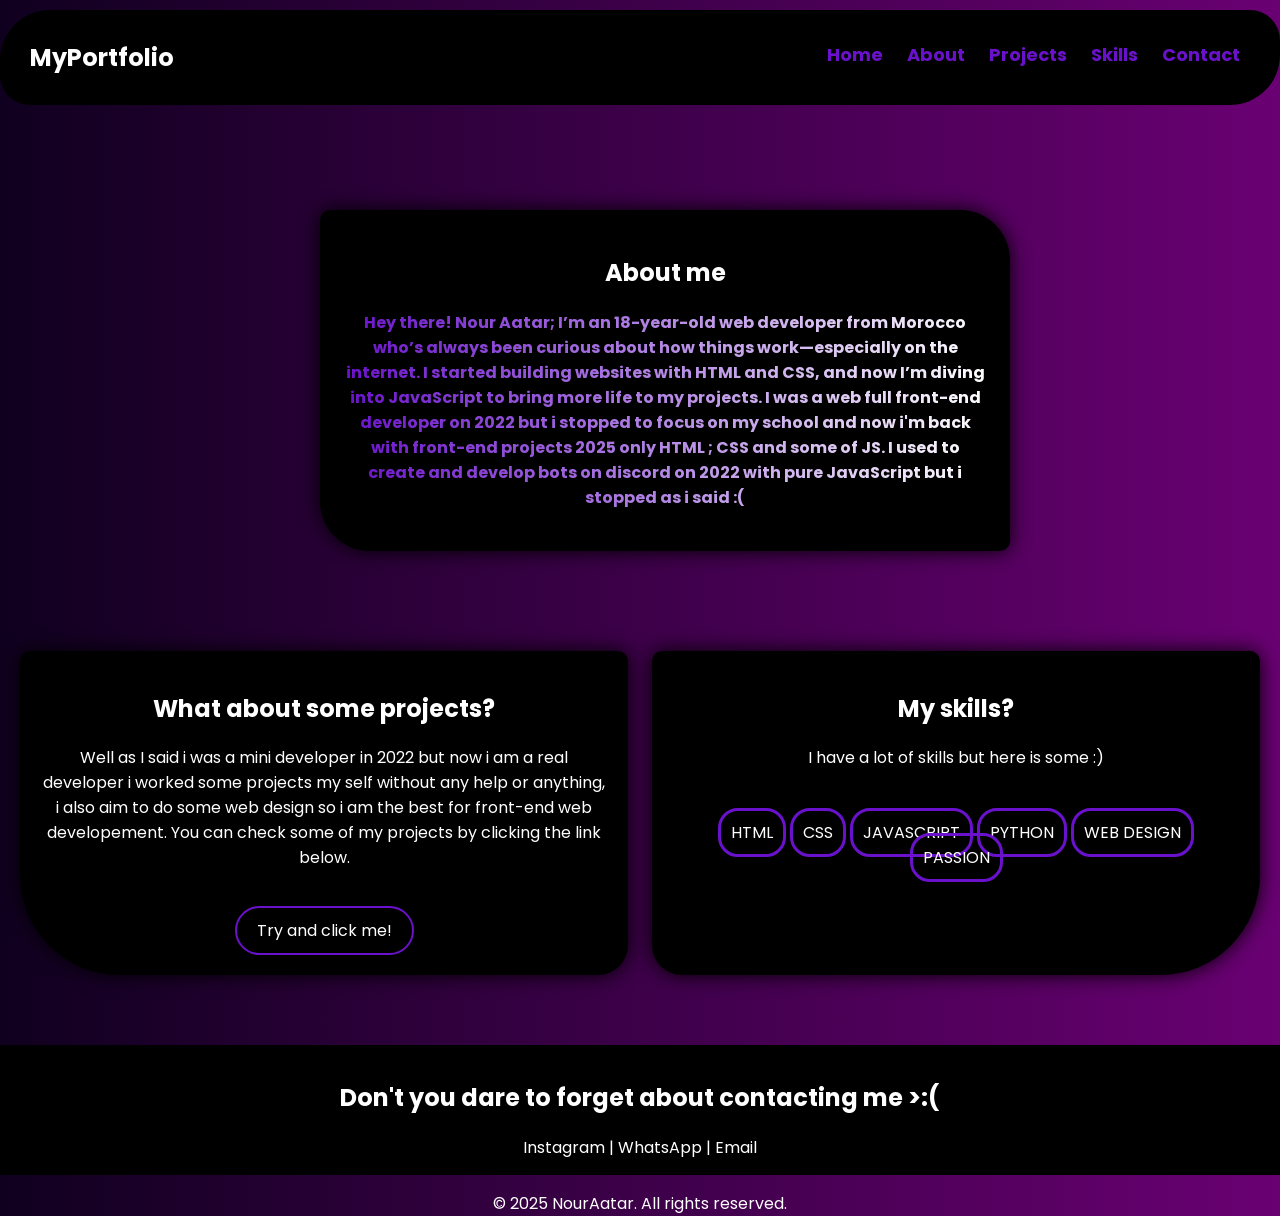
<file: index.html>
<!DOCTYPE html>
<html lang="en">
<head>
    <meta charset="UTF-8">
    <meta name="viewport" content="width=device-width, initial-scale=1.0">
    <title>Nour Aatar</title>
    <link rel="stylesheet" href="https://xvalley911.github.io/portfolio/style.css">
    <link href="https://fonts.googleapis.com/css2?family=Poppins:wght@400;600&display=swap" rel="stylesheet">
    <link rel="icon" href="https://raw.githubusercontent.com/xvalley911/portfolio/refs/heads/main/logo.png">

    
</head>
<body class="top">
    <header>
        <div class="nav">
            <h2 style="padding-left: 20px;">MyPortfolio</h2>
            <ul style="padding-right: 30px;" class="nav-ul">
                <li class="nav-li home"><a class="anav" href="#top">Home</a></li>
                <li class="nav-li"><a class="anav" href="#aboutme">About</a></li>
                <li class="nav-li"><a class="anav" href="#projects">Projects</a></li>
                <li class="nav-li"><a class="anav" href="#skills">Skills</a></li>
                <li class="nav-li contact"><a class="anav" href="#contact">Contact</a></li>
            </ul>
        </div>
    </header>
    <main>
        <div id="aboutme"><br></div>
        <section id="about">
            <h2>About me</h2>
            <p class="glow-text">Hey there! Nour Aatar; I’m an 18-year-old web developer from Morocco who’s always been curious about how things work—especially on the internet. I started building websites with HTML and CSS, and now I’m diving into JavaScript to bring more life to my projects. I was a web full front-end developer on 2022 but i stopped to focus on my school and now i'm back with front-end projects 2025 only HTML ; CSS and some of JS. I used to create and develop bots on discord on 2022 with pure JavaScript but i stopped as i said :(</p>
        </section>
    <div id="two">
        <section id="projects">
            <h2>What about some projects?</h2>
            <p>Well as I said i was a mini developer in 2022 but now i am a real developer i worked some projects my self without any help or anything, i also aim to do some web design so i am the best for front-end web developement. You can check some of my projects by clicking the link below.</p>
            <a href="">Try and click me!</a>
        </section>
        <section id="skills">
            <div class="skls">
            <h2>My skills?</h2>
            <p>I have a lot of skills but here is some :) </p>
            <br>
            <br>
            <br>
            <p class="skill">HTML</p>
            <p class="skill">CSS</p>
            <p class="skill">JAVASCRIPT</p>
            <p class="skill">PYTHON</p>
            <p class="skill">WEB DESIGN</p>
            <p class="skill">PASSION</p>
            </div>
        </section>
    </div>
    </main>
    <footer>
        <section id="contact">
            <h2>Don't you dare to forget about contacting me >:(</h2>
             <a target="_blank" href="https://www.instagram.com/xeq_valley">Instagram</a>
            |
            <a target="_blank" href="https://wa.me/212773212423/?l=fr&text=Hello,%20I%20would%20like%20to%20know%20some%20details%20about%20your%20methode%20of%20creating%20websites.">WhatsApp</a>
            |
            <a target="_blank" href="mailto:tashfinenour222@gmail.com">Email</a>
        </section>
    </footer>
    <div class="lekher">
    <p align="center">© 2025 NourAatar. All rights reserved.</p>
    <a class="back" href="#top">&#8593;</a>
    </div>
</body> 
</html>
</file>
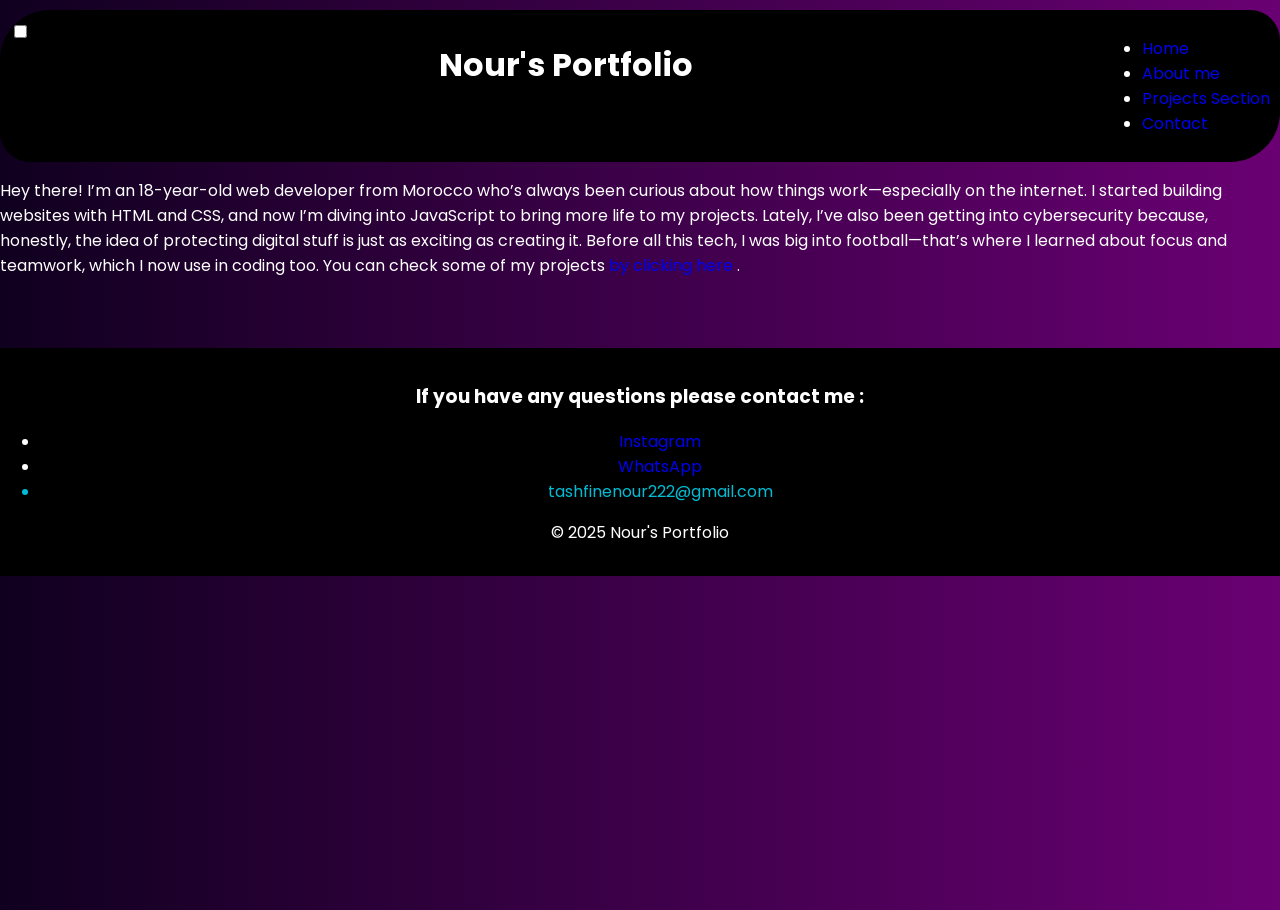
<file: about.html>
<!DOCTYPE html>
<html lang="en">
<head>
    <meta charset="UTF-8">
    <meta name="viewport" content="width=device-width, initial-scale=1.0">
    <title>About me</title>
    <link rel="stylesheet" href="https://xvalley911.github.io/portfolio/style.css">
    <link href="https://fonts.googleapis.com/css2?family=Poppins:wght@400;700&display=swap" rel="stylesheet">
</head>
<body>
    <header>
        <div class="nav">
            <label class="switch" aria-label="Toggle light/dark theme">
              <input type="checkbox" id="theme-toggle">
              <span class="slider"></span>
            </label>
            <h1 class="h11">Nour's Portfolio</h1>
            <ul class="un-nav">
                <li><a class="li-nav" href="https://xvalley911.github.io/portfolio/index.html">Home</a></li>
                <li><a class="li-nav" href="https://xvalley911.github.io/portfolio/about.html">About me</a></li>
                <li><a class="li-nav" href="https://xvalley911.github.io/portfolio/projects.html">Projects Section</a></li>
                <li><a class="li-nav" href="https://xvalley911.github.io/portfolio/contact.html">Contact</a></li>
            </ul>
        </div>
    </header>
    <script>
      const toggleInput = document.getElementById("theme-toggle");
      const currentTheme = localStorage.getItem("theme");

      // If user previously selected a theme, apply it
      if (currentTheme === "light") {
        document.body.classList.add("light");
        toggleInput.checked = true;
      } else if (currentTheme === "dark") {
        document.body.classList.remove("light");
        toggleInput.checked = false;
      } else {
        // No saved preference: default to dark (your design). Optionally detect system preference here.
        document.body.classList.remove("light");
        toggleInput.checked = false;
      }

      toggleInput.addEventListener("change", () => {
        if (toggleInput.checked) {
          document.body.classList.add("light");
          localStorage.setItem("theme", "light");
        } else {
          document.body.classList.remove("light");
          localStorage.setItem("theme", "dark");
        }
      });
    </script>
    <main>
        <p>Hey there! I’m an 18-year-old web developer from Morocco who’s always been curious about how things work—especially 
            on the internet. I started building websites with HTML and CSS, and now I’m diving into JavaScript to bring more life 
            to my projects. Lately, I’ve also been getting into cybersecurity because, honestly, the idea of protecting digital 
            stuff is just as exciting as creating it. Before all this tech, I was big into football—that’s where I learned about 
            focus and teamwork, which I now use in coding too. You can check some of my projects <a href="projects.html">by clicking here</a> .</p>
    </main>
    <footer>
        <h3 align="center">If you have any questions please contact me :</h1>
        <div class="contact">
            <ul class="un-cn">
                <li><a target="_blank" href="https://www.instagram.com/vtk._.boiiii">Instagram</a></li>
                <li><a target="_blank" href="https://wa.me/212773212423/?l=fr&text=Bonjour,
                    %20Je%20veux%20un%20siteweb%20et%20des%20info%20sur%20la%20methode%20de%20votre%20travail.">WhatsApp</a></li>
                <li style="color: #00bcd4;">tashfinenour222@gmail.com</li>
            </ul>
        </div>
        <p align="center">© 2025 Nour's Portfolio</p>
    </footer>
</body>

</html>
</file>
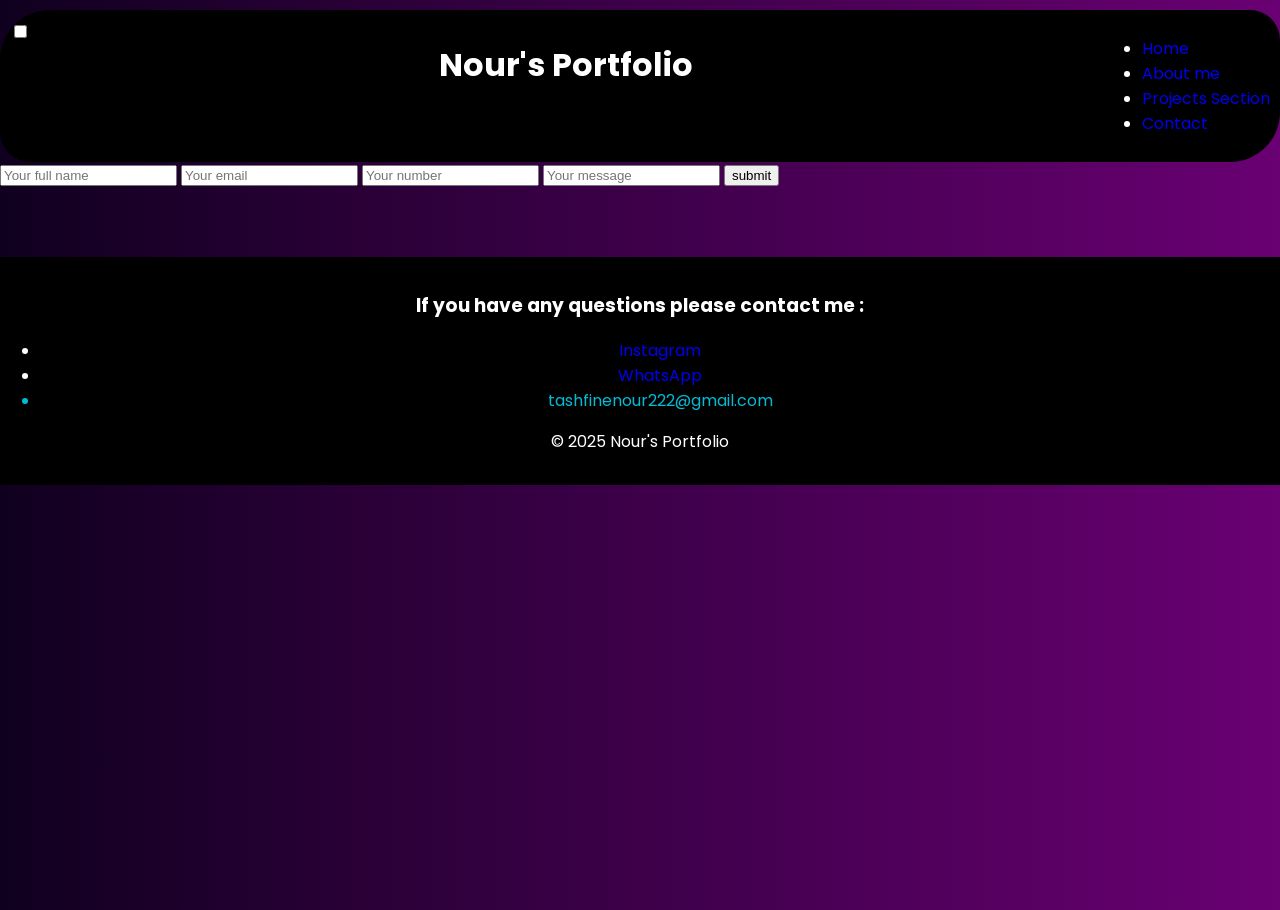
<file: contact.html>
<!DOCTYPE html>
<html lang="en">
<head>
    <meta charset="UTF-8">
    <meta name="viewport" content="width=device-width, initial-scale=1.0">
    <title>Contact</title>
    <link rel="stylesheet" href="https://xvalley911.github.io/portfolio/style.css">
    <link href="https://fonts.googleapis.com/css2?family=Poppins:wght@400;700&display=swap" rel="stylesheet">
</head>
<body>
    <header>
        <div class="nav">
            <label class="switch" aria-label="Toggle light/dark theme">
              <input type="checkbox" id="theme-toggle">
              <span class="slider"></span>
            </label>
            <h1 class="h11">Nour's Portfolio</h1>
            <ul class="un-nav">
                <li><a class="li-nav" href="https://xvalley911.github.io/portfolio/index.html">Home</a></li>
                <li><a class="li-nav" href="https://xvalley911.github.io/portfolio/about.html">About me</a></li>
                <li><a class="li-nav" href="https://xvalley911.github.io/portfolio/projects.html">Projects Section</a></li>
                <li><a class="li-nav" href="https://xvalley911.github.io/portfolio/contact.html">Contact</a></li>
            </ul>
        </div>
    </header>
    <script>
      const toggleInput = document.getElementById("theme-toggle");
      const currentTheme = localStorage.getItem("theme");

      // If user previously selected a theme, apply it
      if (currentTheme === "light") {
        document.body.classList.add("light");
        toggleInput.checked = true;
      } else if (currentTheme === "dark") {
        document.body.classList.remove("light");
        toggleInput.checked = false;
      } else {
        // No saved preference: default to dark (your design). Optionally detect system preference here.
        document.body.classList.remove("light");
        toggleInput.checked = false;
      }

      toggleInput.addEventListener("change", () => {
        if (toggleInput.checked) {
          document.body.classList.add("light");
          localStorage.setItem("theme", "light");
        } else {
          document.body.classList.remove("light");
          localStorage.setItem("theme", "dark");
        }
      });
    </script>
    <main>
        <input type="text" placeholder="Your full name">
        <input type="email" placeholder="Your email">
        <input type="number" placeholder="Your number">
        <input type="text" placeholder="Your message">
        <input type="submit" value="submit">
    </main>
    <footer>
        <h3 align="center">If you have any questions please contact me :</h1>
        <div class="contact">
            <ul class="un-cn">
                <li><a target="_blank" href="https://www.instagram.com/vtk._.boiiii">Instagram</a></li>
                <li><a target="_blank" href="https://wa.me/212773212423/?l=fr&text=Bonjour,
                    %20Je%20veux%20un%20siteweb%20et%20des%20info%20sur%20la%20methode%20de%20votre%20travail.">WhatsApp</a></li>
                <li style="color: #00bcd4;">tashfinenour222@gmail.com</li>
            </ul>
        </div>
        <p align="center">© 2025 Nour's Portfolio</p>
    </footer>
</body>

</html>
</file>
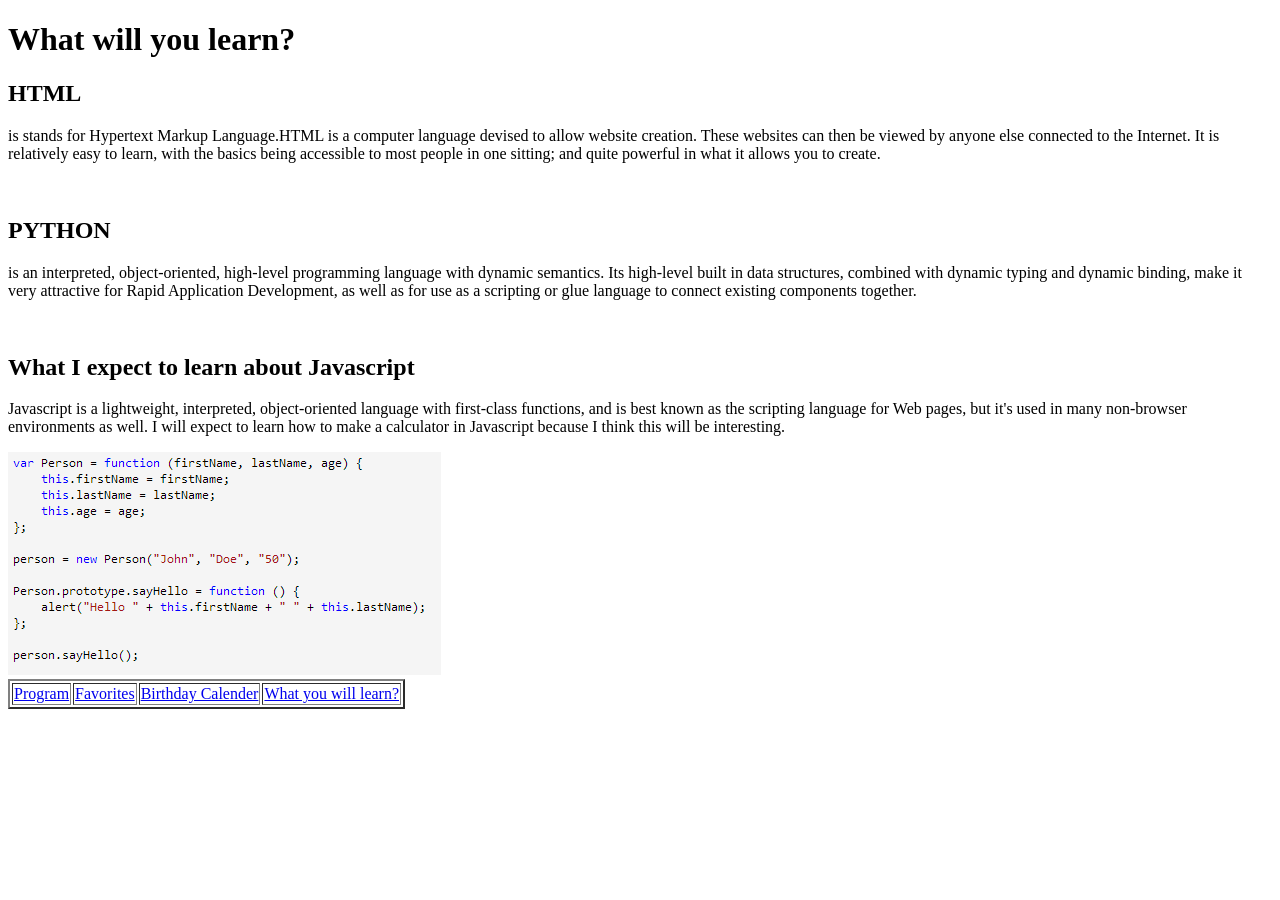
<file: learn.html>
<!DOCTYPE html>
<html lang="en">
<head>
    <meta charset="UTF-8">
    <meta name="viewport" content="width=device-width, initial-scale=1.0">
    <title>What will you learn?</title>
</head>
<body>
    <header><h1>What will you learn?</h1></header>
    <main>
        <h2>HTML</h2>
        <p>is stands for Hypertext Markup Language.HTML is a computer language devised to allow website creation. These websites can then be viewed by anyone else connected to the Internet. It is relatively easy to learn, with the basics being accessible to most people in one sitting; and quite powerful in what it allows you to create.</p>
        <br>
        <h2>PYTHON</h2>
        <p>is an interpreted, object-oriented, high-level programming language with dynamic semantics. Its high-level built in data structures, combined with dynamic typing and dynamic binding, make it very attractive for Rapid Application Development, as well as for use as a scripting or glue language to connect existing components together.</p>
        <br>
        <h2>What I expect to learn about Javascript</h2>
        <p>Javascript is a lightweight, interpreted, object-oriented language with first-class functions, and is best known as the scripting language for Web pages, but it's used in many non-browser environments as well. I will expect to learn how to make a calculator in Javascript because I think this will be interesting.</p>
        <img src="js.png" alt="code Javascript">
    </main>
    <footer>
        <table style="color: yellow;" border="2">
            <tr>
                <td><a href="#">Program</a></td>
                <td><a href="#">Favorites</a></td>
                <td><a href="#">Birthday Calender</a></td>
                <td><a href="#">What you will learn?</a></td>
            </tr>
        </table>
    </footer>
</body>
</html>
</file>
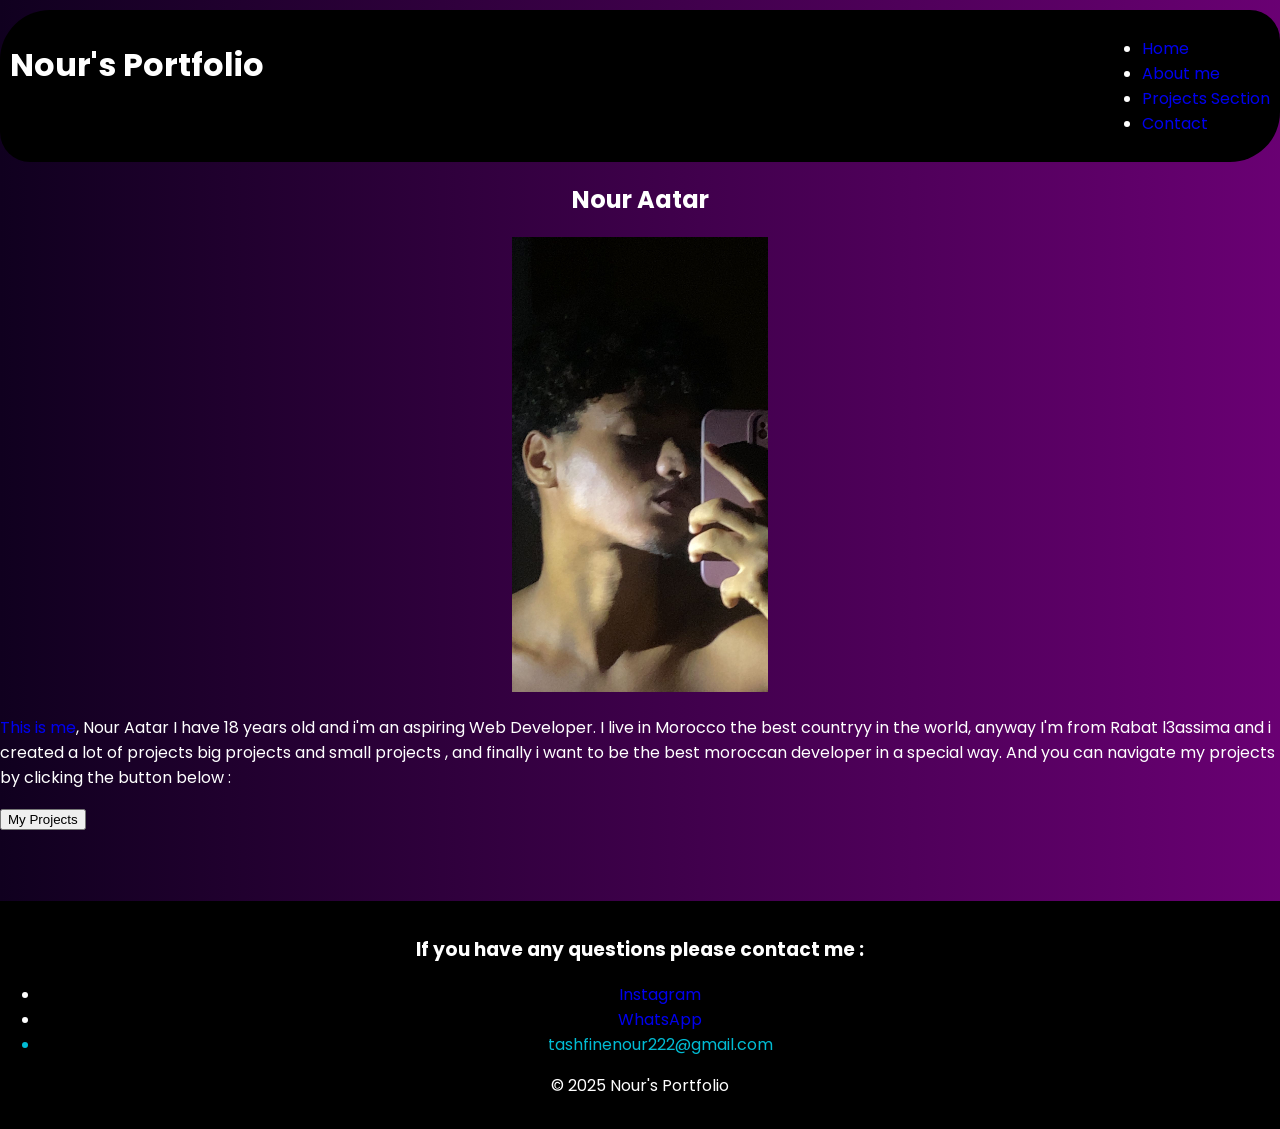
<file: main.html>
<!DOCTYPE html>
<html lang="en">
<head>
    <meta charset="UTF-8">
    <meta name="viewport" content="width=device-width, initial-scale=1.0">
    <title>Nour's Portfolio</title>
    <link rel="stylesheet" href="style.css">
    <link href="https://fonts.googleapis.com/css2?family=Poppins:wght@400;700&display=swap" rel="stylesheet">
</head>
<body>
    <header>
        <div class="nav">
            <h1 class="h11">Nour's Portfolio</h1>
            <ul class="un-nav">
                <li><a class="li-nav" href="main.html">Home</a></li>
                <li><a class="li-nav" href="about.html">About me</a></li>
                <li><a class="li-nav" href="projects.html">Projects Section</a></li>
                <li><a class="li-nav" href="contact.html">Contact</a></li>
            </ul>
        </div>
    </header>
    <main>
        <h2 align="center">Nour Aatar</h2>
        <div align="center" ><a class="mypic" href="/mypic.jpeg" target="_blank" ><img src="/mypic.jpeg" title="nour aatar" width="20%"></a></div>
        <p class="pme"> <a href="about.html">This is me</a>, Nour Aatar I have 18 years old and i'm an aspiring Web Developer. 
            I live in Morocco the best countryy in the world, anyway I'm from Rabat l3assima and i created a lot of 
            projects big projects and small projects , and finally i want to be the best moroccan developer in a special way. And you can navigate my projects by clicking the button below :
        </p>
        <span class="buttonx"><a href="/projects.html"><button class="btn" type="button">My Projects</button></a></span>
    </main>
    <footer>
        <h3 align="center">If you have any questions please contact me :</h1>
        <div class="contact">
            <ul class="un-cn">
                <li><a target="_blank" href="https://www.instagram.com/vtk._.boiiii">Instagram</a></li>
                <li><a target="_blank" href="https://wa.me/212773212423/?l=fr&text=Bonjour,
                    %20Je%20veux%20un%20siteweb%20et%20des%20info%20sur%20la%20methode%20de%20votre%20travail.">WhatsApp</a></li>
                <li style="color: #00bcd4;">tashfinenour222@gmail.com</li>
            </ul>
        </div>
        <p align="center">© 2025 Nour's Portfolio</p>
    </footer>
</body>
</html>
</file>
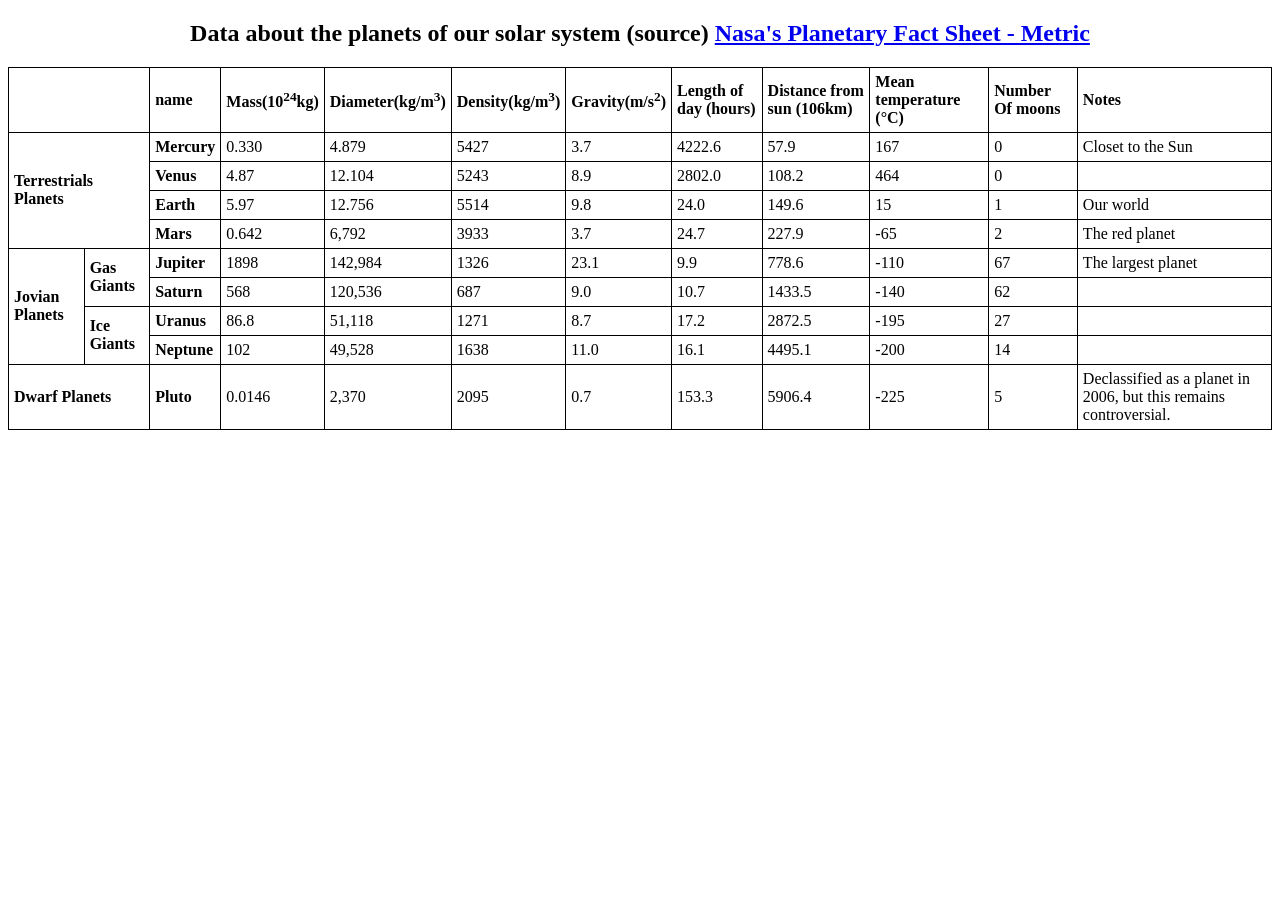
<file: planets.html>
<!DOCTYPE html>
<html lang="en">
<head>
    <meta charset="UTF-8">
    <meta name="viewport" content="width=device-width, initial-scale=1.0">
    <title>Document</title>
    <style>
        table, th, td {
          border: 1px solid black;
          border-collapse: collapse;
        }
        th, td {
          padding: 5px;
          text-align: left;
        }
        </style>
</head>
<body>
    <h2 align="center">Data about the planets of our solar system (source) <a href="https://nssdc.gsfc.nasa.gov/planetary/factsheet/">Nasa's Planetary Fact Sheet - Metric</a></h2>
   <table>
    <thead>
        <tr height="50">
            <td colspan="2"></td>
            <td><b>name</b></td>
            <td><b>Mass(10<sup>24</sup>kg)</b></td>
            <td><b>Diameter(kg/m<sup>3</sup>)</b></td>
            <td><b>Density(kg/m<sup>3</sup>)</b></td>
            <td><b>Gravity(m/s<sup>2</sup>)</b></td>
            <td><b>Length of day (hours)</b></td>
            <td><b>Distance from sun (106km)</b></td>
            <td><b>Mean temperature (°C)</b></td>
            <td><b>Number Of moons</b></td>
            <td><b>Notes</b></td>
        </tr>
    </thead>
        <tr>
            <td rowspan="5" colspan="2"><b>Terrestrials Planets</b></td>
        </tr>
        <tr>
            <td><b>Mercury</b></td>
            <td>0.330</td>
            <td>4.879</td>
            <td>5427</td>
            <td>3.7</td>
            <td>4222.6</td>
            <td>57.9</td>
            <td>167</td>
            <td>0</td>
            <td>Closet to the Sun</td>
        </tr>
        <tr>
            <td><b>Venus</b></td>
            <td>4.87</td>
            <td>12.104</td>
            <td>5243</td>
            <td>8.9</td>
            <td>2802.0</td>
            <td>108.2</td>
            <td>464</td>
            <td>0</td>
            <td></td>
        </tr>
        <tr>
            <td><b>Earth</b></td>
            <td>5.97</td>
            <td>12.756</td>
            <td>5514</td>
            <td>9.8</td>
            <td>24.0</td>
            <td>149.6</td>
            <td>15</td>
            <td>1</td>
            <td>Our world</td>
        </tr>
        <tr>
            <td><b>Mars</b></td>
            <td>0.642</td>
            <td>6,792</td>
            <td>3933</td>
            <td>3.7</td>
            <td>24.7</td>
            <td>227.9</td>
            <td>-65</td>
            <td>2</td>
            <td>The red planet</td>
        </tr>
        <tr>
            <td rowspan="5"><b>Jovian Planets</b></td>
        </tr>
        <tr>
            <td rowspan="2"><b>Gas Giants</b></td>
            <td><b>Jupiter</b></td>
            <td>1898</td>
            <td>142,984</td>
            <td>1326</td>
            <td>23.1</td>
            <td>9.9</td>
            <td>778.6</td>
            <td>-110</td>
            <td>67</td>
            <td>The largest planet</td>
        </tr>
        
        <tr>
            <td><b>Saturn</b></td>
            <td>568</td>
            <td>120,536</td>
            <td>687</td>
            <td>9.0</td>
            <td>10.7</td>
            <td>1433.5</td>
            <td>-140</td>
            <td>62</td>
            <td></td>
        </tr>
        <tr>
            <td rowspan="2"><b>Ice Giants</b></td>
            <td><b>Uranus</b></td>
            <td>86.8</td>
            <td>51,118</td>
            <td>1271</td>
            <td>8.7</td>
            <td>17.2</td>
            <td>2872.5</td>
            <td>-195</td>
            <td>27</td>
            <td></td>
        </tr>
        <tr>
            <td><b>Neptune</b></td>
            <td>102</td>
            <td>49,528</td>
            <td>1638</td>
            <td>11.0</td>
            <td>16.1</td>
            <td>4495.1</td>
            <td>-200</td>
            <td>14</td>
    <td></td>
        </tr>
        <tr>
            <td colspan="2"><b>Dwarf Planets</b></td>
            <td><b><b>Pluto</b></td>
            <td>0.0146</td>
            <td>2,370</td>
            <td>2095</td>
            <td>0.7</td>
            <td>153.3</td>
            <td>5906.4</td>
            <td>-225</td>
            <td>5</td>
            <td>Declassified as a planet in 2006, but this remains controversial.</td>
        </tr>
   </table>
</body>
</html>
</file>
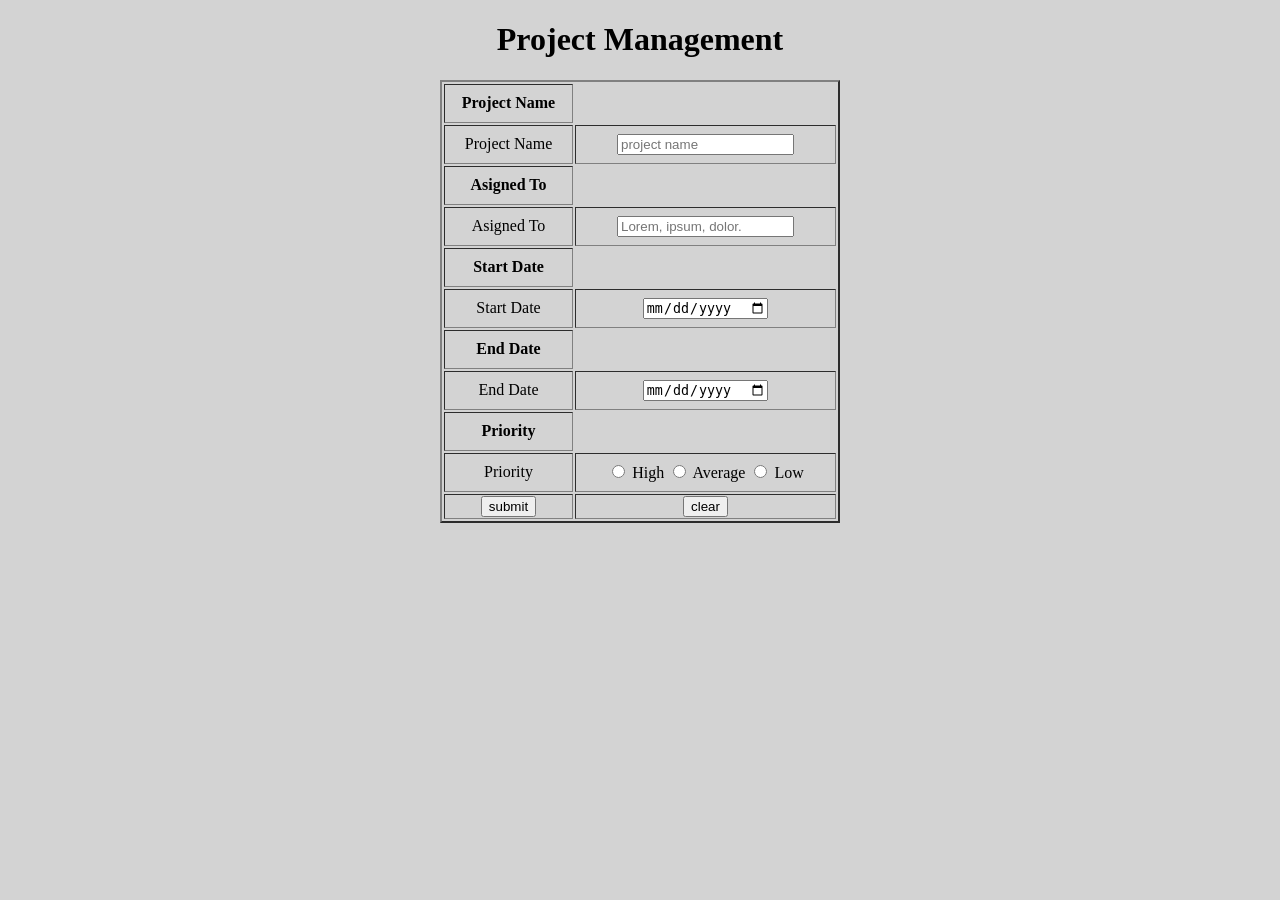
<file: pm.html>
<!DOCTYPE html>
<html lang="en">
<head>
    <style>body{
        background: lightgray;
    }</style>
    <meta charset="UTF-8">
    <meta name="viewport" content="width=device-width, initial-scale=1.0">
    <title>Project Management</title>
</head>
<body>
    <h1 align="center">Project Management</h1>
    <table width="400" border="2" align="center"><form>
        <thead>

        </thead>
        <tbody>
            <tr>
                <th width="125" height="35">Project Name</th>
            </tr>
            <tr>
                <td align="center" height="35">Project Name</td>
                <td align="center">
                    <input type="text" placeholder="project name">
                </td>
            </tr>
            <tr>
                <th align="center" height="35">Asigned To</th>
            </tr>
            <tr>
                <td align="center" height="35">Asigned To</td>
                <td align="center">
                    <input type="text" placeholder="Lorem, ipsum, dolor.">
                </td>
            </tr>
            <tr>
                <th align="center" height="35">Start Date</th>
            </tr>
            <tr>
                <td align="center" height="35">Start Date</td>
                <td align="center" height="35">
                    <input type="date">
                </td>
            </tr>
            <tr>
                <th align="center" height="35">End Date</th>
            </tr>
            <tr>
                <td align="center" height="35">End Date</td>
                <td align="center" height="35">
                    <input type="date">
                </td>
            </tr>
            <tr>
                <th align="center" height="35">Priority</th>
            </tr>
            <tr>
                <td align="center" height="35">Priority</td>
                <td align="center">
                    <input name="Priority" type="radio" value="High">
                    <label for="High">High</label>
                    <input name="Priority" type="radio" value="Average">
                    <label for="Average">Average</label>
                    <input name="Priority" type="radio" value="Low">
                    <label for="Low">Low</label>
                </td>
            </tr>
        </tbody>
        <tfoot>
            <tr>
                <td align="center">
                    <input type="submit" value="submit">
                </td>
                <th>
                    <input name="Priority" type="reset" value="clear">
                </th>
            </tr>
        </tfoot>
    </table></form>
</body>
</html>
</file>
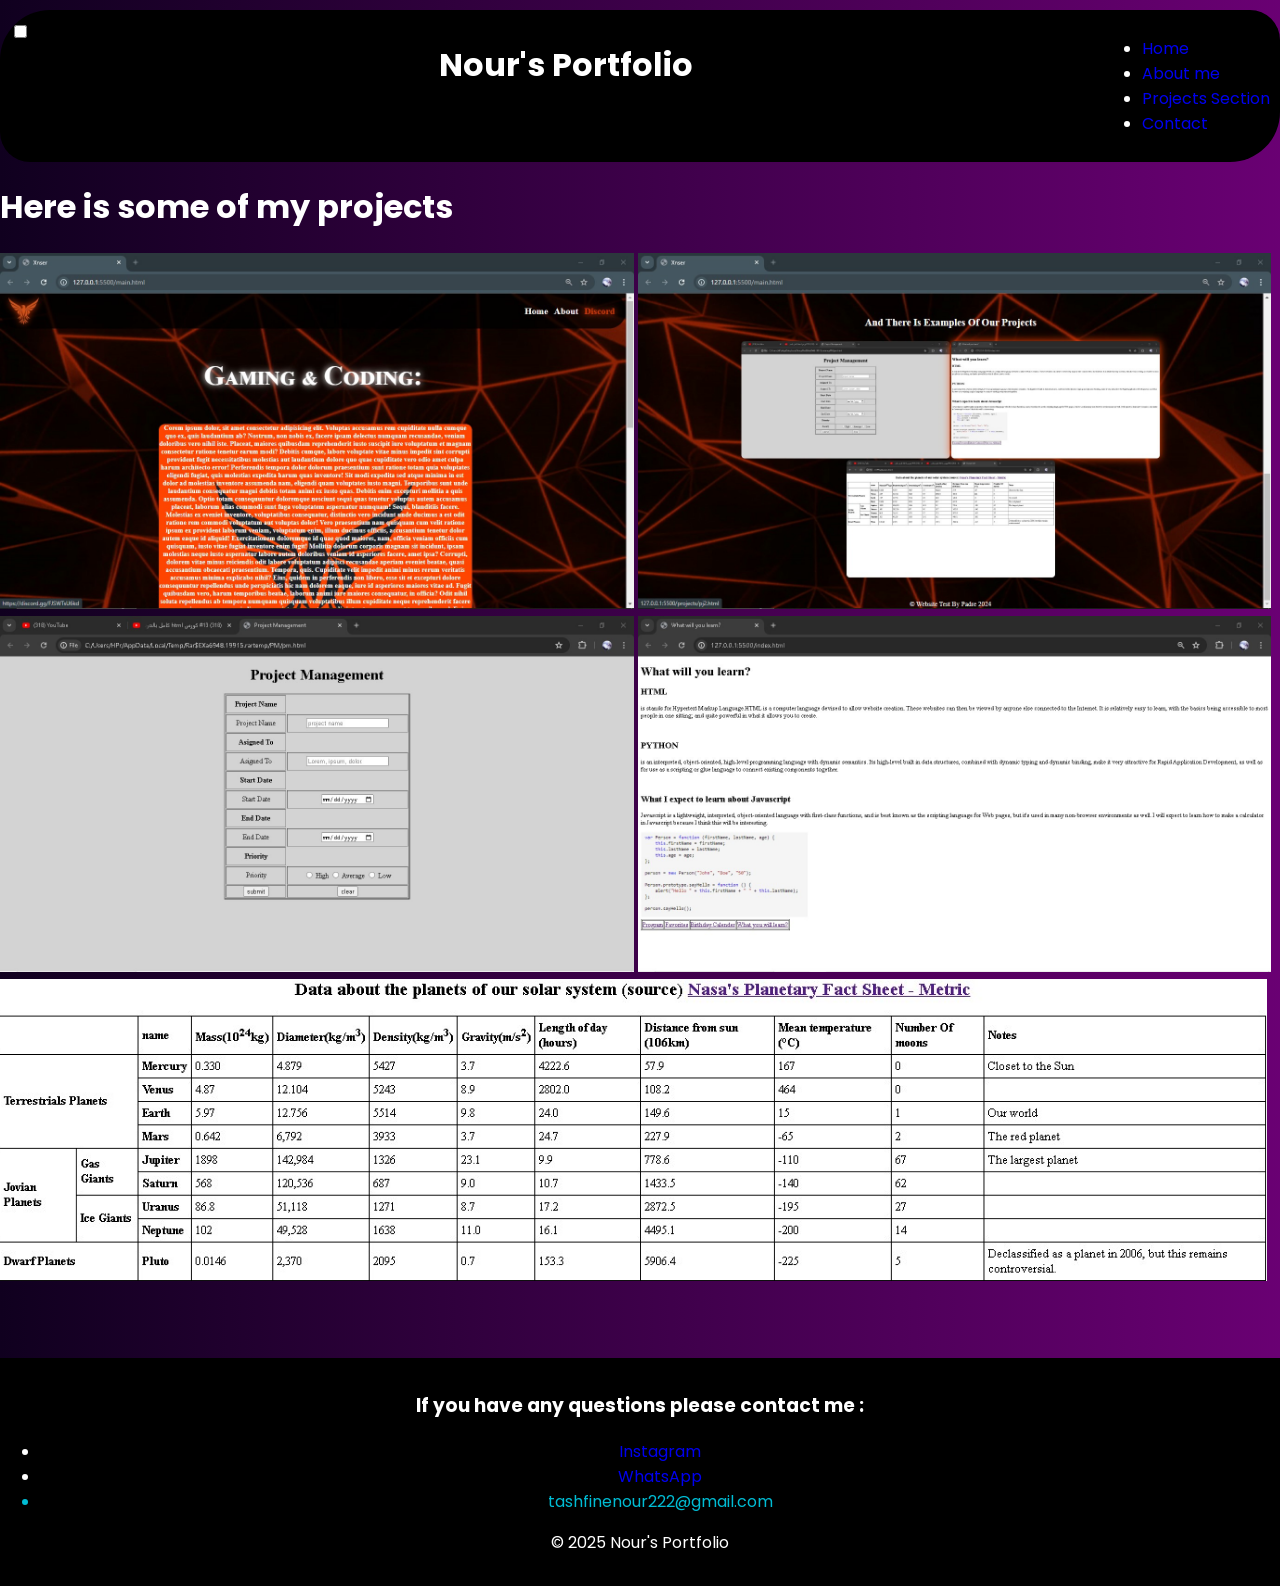
<file: projects.html>
<!DOCTYPE html>
<html lang="en">
<head>
    <meta charset="UTF-8">
    <meta name="viewport" content="width=device-width, initial-scale=1.0">
    <title>My Projects 2024</title>
    <link rel="stylesheet" href="https://xvalley911.github.io/portfolio/style.css">
    <link href="https://fonts.googleapis.com/css2?family=Poppins:wght@400;700&display=swap" rel="stylesheet">
</head>
<body>
   <header>
        <div class="nav">
            <label class="switch" aria-label="Toggle light/dark theme">
              <input type="checkbox" id="theme-toggle">
              <span class="slider"></span>
            </label>
            <h1 class="h11">Nour's Portfolio</h1>
            <ul class="un-nav">
                <li><a class="li-nav" href="https://xvalley911.github.io/portfolio/index.html">Home</a></li>
                <li><a class="li-nav" href="https://xvalley911.github.io/portfolio/about.html">About me</a></li>
                <li><a class="li-nav" href="https://xvalley911.github.io/portfolio/projects.html">Projects Section</a></li>
                <li><a class="li-nav" href="https://xvalley911.github.io/portfolio/contact.html">Contact</a></li>
            </ul>
        </div>
    </header>
    <script>
      const toggleInput = document.getElementById("theme-toggle");
      const currentTheme = localStorage.getItem("theme");

      // If user previously selected a theme, apply it
      if (currentTheme === "light") {
        document.body.classList.add("light");
        toggleInput.checked = true;
      } else if (currentTheme === "dark") {
        document.body.classList.remove("light");
        toggleInput.checked = false;
      } else {
        // No saved preference: default to dark (your design). Optionally detect system preference here.
        document.body.classList.remove("light");
        toggleInput.checked = false;
      }

      toggleInput.addEventListener("change", () => {
        if (toggleInput.checked) {
          document.body.classList.add("light");
          localStorage.setItem("theme", "light");
        } else {
          document.body.classList.remove("light");
          localStorage.setItem("theme", "dark");
        }
      });
    </script>
    <main>
        <h1 class="h11">Here is some of my projects</h1>
        <img src="https://xvalley911.github.io/portfolio/xnser1.png" width="49.5%">
        <img src="https://xvalley911.github.io/portfolio/xnser2.png" width="49.5%">
        <a class="pimg" href="https://xvalley911.github.io/portfolio/pm.html" target="_blank" title="Project Management"><img width="49.5%" src="https://xvalley911.github.io/portfolio/PM.png"></a>
        <a class="pimg" href="https://xvalley911.github.io/portfolio/learn.html" target="_blank" title="learning"> <img width="49.5%" src="https://xvalley911.github.io/portfolio/learn.png"></a>
        <a class="pimg" href="https://xvalley911.github.io/portfolio/planets.html" target="_blank" title="Planets"><img width="99%" src="https://xvalley911.github.io/portfolio/planets.png"></a>
    </main>
    <footer>
        <h3 align="center">If you have any questions please contact me :</h1>
        <div class="contact">
            <ul class="un-cn">
                <li><a target="_blank" href="https://www.instagram.com/vtk._.boiiii">Instagram</a></li>
                <li><a target="_blank" href="https://wa.me/212773212423/?l=fr&text=Bonjour,
                    %20Je%20veux%20un%20siteweb%20et%20des%20info%20sur%20la%20methode%20de%20votre%20travail.">WhatsApp</a></li>
                <li style="color: #00bcd4;">tashfinenour222@gmail.com</li>
            </ul>
        </div>
        <p align="center">© 2025 Nour's Portfolio</p>
    </footer>
</body>

</html>
</file>
<file: style.css>
*{
    scroll-behavior: smooth;

}
header {
  position: sticky;
  top: 0;
  z-index: 100;
}

body {
    margin: 0;
    height: 100vh;
    font-family: 'Poppins', sans-serif;
    color: white;
    background: linear-gradient(270deg, #10001f, #1a0033, #ff00ff, #10001f);
    background-size: 800% 800%;
    animation: neonGlow 10s ease infinite;
}
@keyframes neonGlow {
    0% { background-position: 0% 50%; }
    25% { background-position: 50% 50%; }
    50% { background-position: 100% 50%; }
    75% { background-position: 50% 50%; }
    100% { background-position: 0% 50%; }
}
a{
    text-decoration: none;
}
.anav{
    color: #6A11CB;
    transition: 0.3s;
    font-weight: bold;
    font-size: large;
}
.anav:hover{
    text-shadow: 0px 0px 15px #8E2DE2;
}
.nav{
    color: white;
    margin-top: 10px;
    padding: 10px;
    display: flex;
    justify-content: space-between;
    background-color: rgb(0, 0, 0);
    border-radius: 50px 30px;
}   
.nav-ul{
    display: inline-flex;
    gap: 1.5rem;
    list-style: none;
    padding-top: 5px;
}
#about{
    padding: 25px;
    margin-left: 25%;
    margin-right: 25%;
    margin-top: 80px;
    width: 50%;
    text-align: center;
    justify-content: center;
    background-color: black;
    color: white;
    border-radius: 10px 50px;
    box-shadow: 0 0 20px black;
    transition: 0.3s;
}
#about:hover{
    box-shadow: 0 0 50px #6A11CB;
    scale: 1.05;
    cursor: pointer;
}
#two{
    display: flex;
    justify-content: space-between;
    gap: 1.5rem;
}
#projects{
    margin-left: 20px;
    margin-top: 100px;
    padding: 20px;
    background-color: black;
    color: white;
    border-radius: 10px 10px 30px 100px;
    width: 47%;
    text-align: center;
    justify-content: center;
    transition: 0.3s;
    box-shadow: 0 0 20px black;
}
#projects:hover{
    box-shadow: 0 0 50px #6A11CB;
    scale: 1.05;
    cursor: pointer;
    margin: 2rem;
}
#projects a{
    display: inline-block;
  margin-top: 20px;
  padding: 10px 20px;
  border: 2px solid #6A11CB;
  border-radius: 25px;
  color: #fff;
  text-decoration: none;
  transition: 0.3s;
}
#projects a:hover{
    text-decoration: none;
    color: #6A11CB;
}
#skills p{
    display: inline;
}
.skill{
    border-style: solid;
    border-color: #6A11CB;
    border-radius: 20px;
    padding: 10px;
    transition: 0.3s;
}
.skill:hover{
    font-size: larger;
}
#skills{
    margin-right: 20px;
    margin-top: 100px;
    padding: 20px;
    background-color: black;
    color: white;
    border-radius: 10px 10px 100px 30px;
    width: 47%;
    text-align: center;
    justify-content: center;
    transition: 0.3s;
    box-shadow: 0 0 20px black;
}
#skills:hover{
    box-shadow: 0 0 50px #6A11CB;
    scale: 1.05;
    cursor: pointer;
    margin: 2rem;
}
footer{
    margin-top: 70px;
    padding-top: 15px;
    padding-bottom: 15px;
    width: 100%;
    background-color: black;
    color: white;
    text-align: center;
}
#contact a{
    color: white;
}
#contact a:hover{
    text-decoration: underline;
}
.back{
    display: none;
}
.glow-text {
  font-weight: bold;
  color: #fff;
  background: linear-gradient(90deg, #6A11CB, #fff, #6A11CB);
  background-size: 200% auto;
  -webkit-background-clip: text;
  -webkit-text-fill-color: transparent;
  animation: shine 3s linear infinite;
}
@keyframes shine {
  to {
    background-position: 200% center; /* gradient moves across */
  }
}
@media (max-width: 480px) {
    .nav{
        height: 50px;
        align-items: center;
    }
    .nav-li{
        display: none;
    }
    .nav-li.home,
    .nav-li.contact{
        display: block;
    }
    #about{
        margin-left: 12.5%;
        margin-top: 30px;
        padding-left: 50px;
        padding-right: 50px;
    }
    #two{
        display: block;
    }
    #projects{
        justify-content: center;
        text-align: center;
        margin-left: 35px;
        margin-right: 50px;
        border-radius: 30px 30px 30px 30px;
        padding-left: 70px;
        padding-right: 70px;
    }
    #skills{
        justify-content: center;
        text-align: center;
        margin-left: 35px;
        margin-right: 50px;
        border-radius: 30px 30px 30px 30px;
        padding-left: 70px;
        padding-right: 70px;
    }
    .skill{
        padding: 5px;
        border-style: none;
    }
    .lekher{
        display: flex;
        justify-content: space-between;
        margin-top: 20px;
    }
    .back{
        text-align: center;
        display: flex;
        justify-content: center;
        color: white;
        font-weight:bolder;
        font-size: 2rem;
        border-color: #6A11CB;
        background-color: #6A11CB;
        border-style: dotted;        
        border-radius: 20px;
        padding: 0 20px 0 20px;
        margin-right: 10px;
        transition: 0.3s;
    }
    .back:hover{
        background-color: #8E2DE2;
    }
}
</file>
